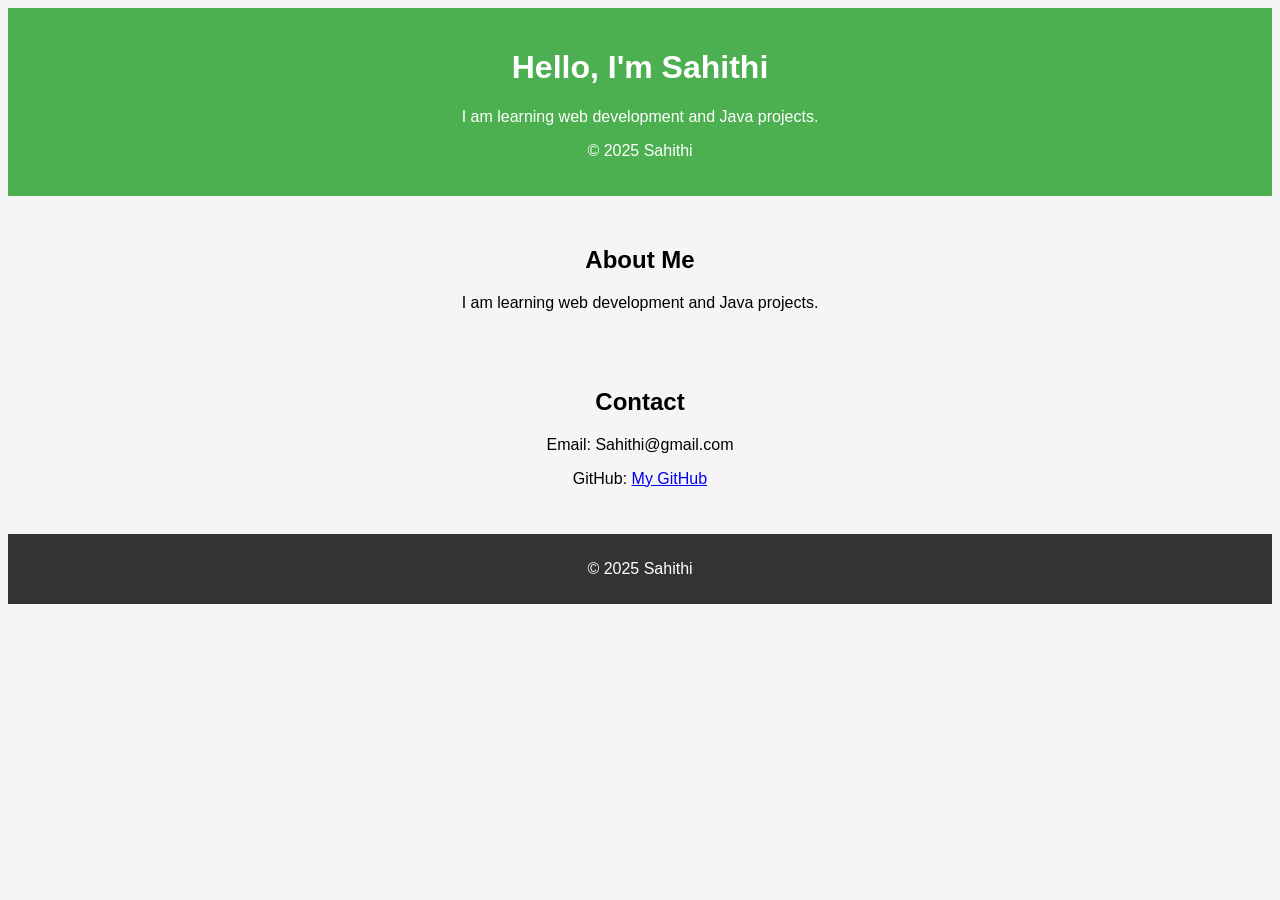
<file: index.html>
<!DOCTYPE html>
<html lang="en">
<head>
    <meta charset="UTF-8">
    <title>My Portfolio</title>
    <link rel="stylesheet" href="style.css">
</head>
<body>
    <header>
        <h1>Hello, I'm Sahithi</h1>
<p>I am learning web development and Java projects.</p>
<p>© 2025 Sahithi</p>

    </header>

    <section>
        <h2>About Me</h2>
        <p>I am learning web development and Java projects.</p>
    </section>

    <section>
        <h2>Contact</h2>
        <p>Email: Sahithi@gmail.com</p>
        <p>GitHub: <a href="https://github.com/Sahithi-0410">My GitHub</a></p>
    </section>

    <footer>
        <p>© 2025 Sahithi</p>
    </footer>

    <script src="script.js"></script>
</body>
</html>
</file>
<file: style.css>
body {
    font-family: Arial, sans-serif;
    text-align: center;
    background-color: #f5f5f5;
}

header {
    background-color: #4CAF50;
    color: white;
    padding: 20px;
}

section {
    margin: 20px;
    padding: 10px;
}

footer {
    background-color: #333;
    color: white;
    padding: 10px;
}
</file>
